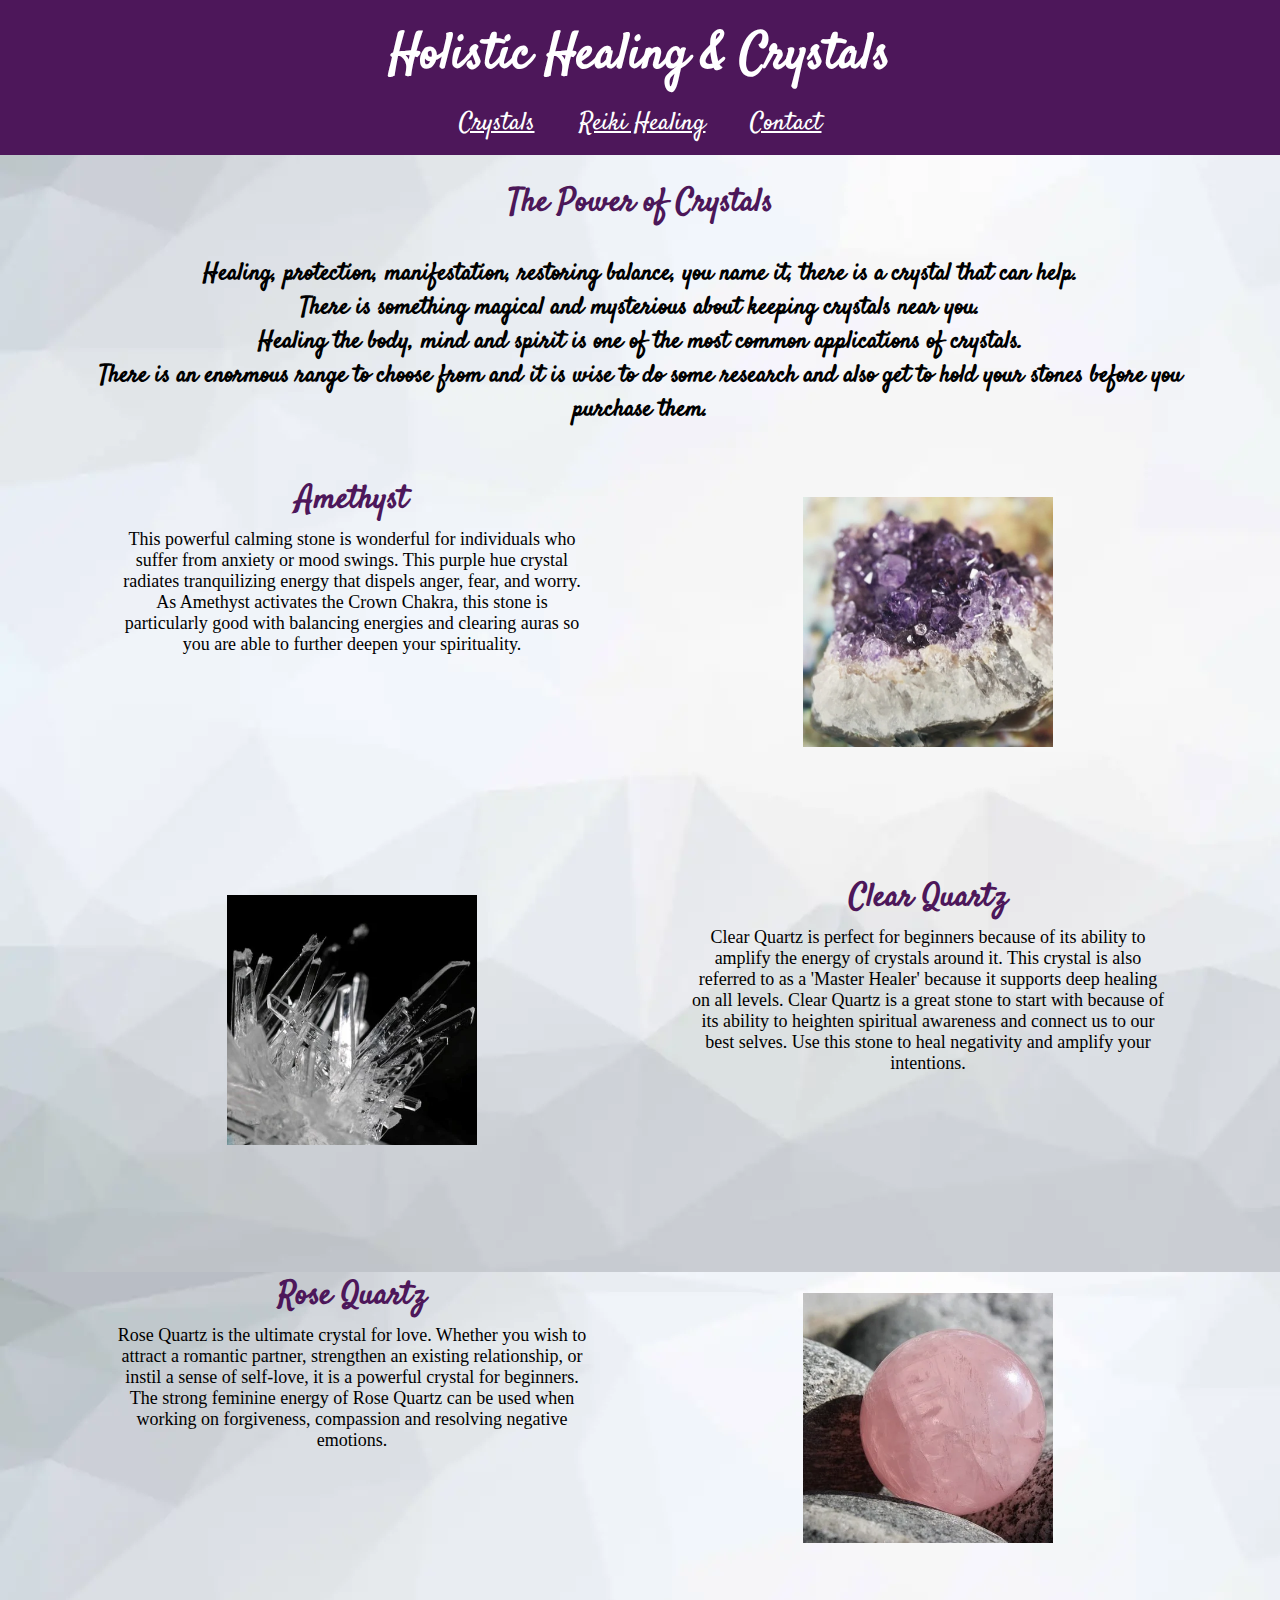
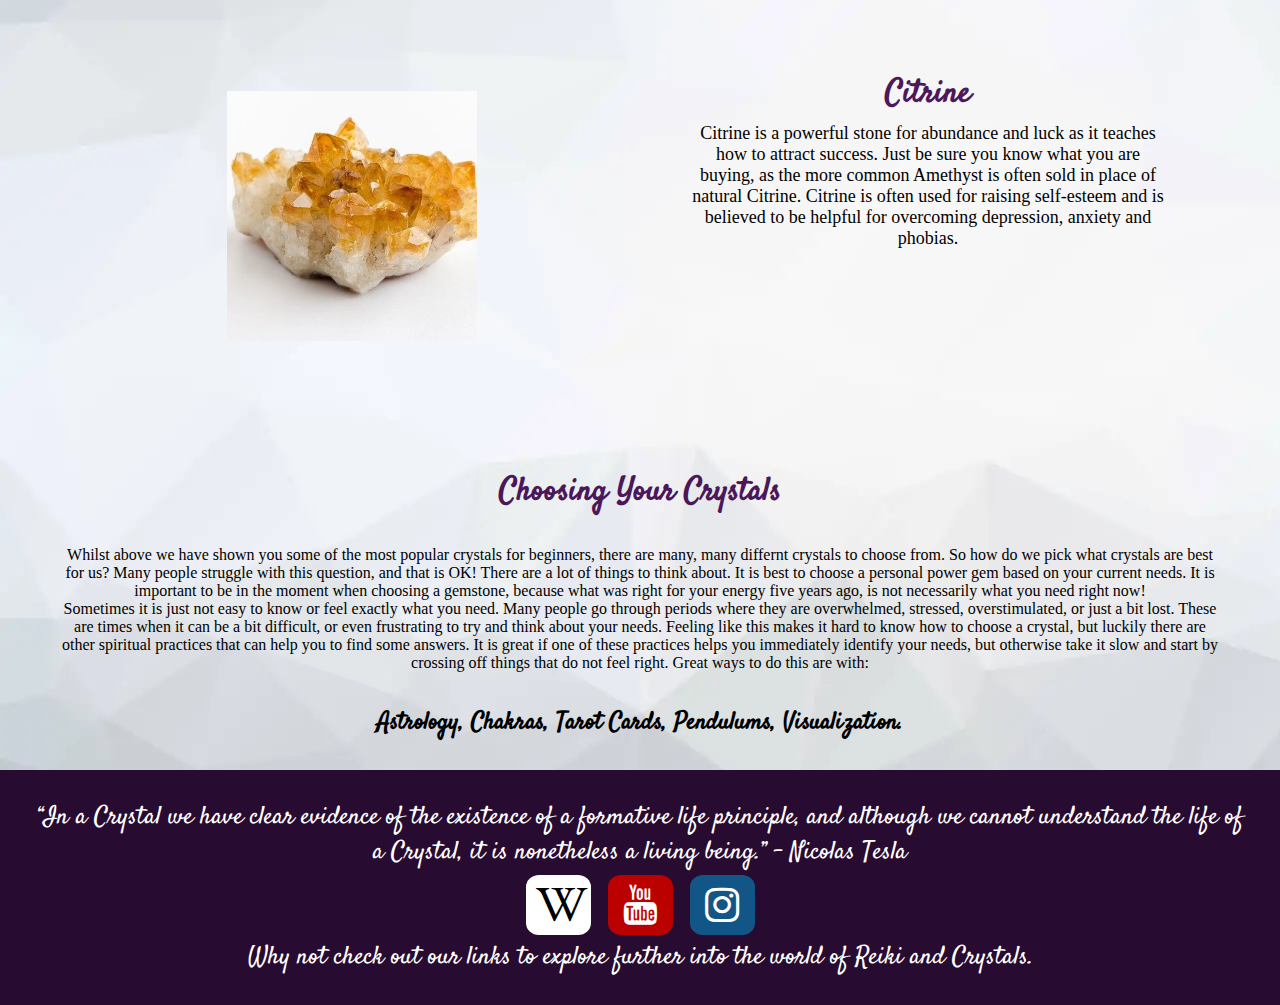
<file: index.html>
<!DOCTYPE html>
<html lang="en">

<head>
    <meta charset="UTF-8">
    <meta http-equiv="X-UA-Compatible" content="IE=edge">
    <meta name="theme-color" content="#280b30" />
    <meta name="viewport" content="width=device-width, initial-scale=1.0">
    <link rel="stylesheet" href="./assets/css/style.css">
    <meta name="description" content="Information about crystals">
    <link rel="preconnect" href="https://fonts.googleapis.com">
    <link rel="preconnect" href="https://fonts.gstatic.com" crossorigin>
    <link href="https://fonts.googleapis.com/css2?family=Satisfy&display=swap" rel="stylesheet">
    <title>Holistic Healing & Crystals</title>
    <link rel="apple-touch-icon" sizes="180x180" href="assets/images/apple-touch-icon.png">
    <link rel="icon" type="image/png" sizes="32x32" href="assets/images/favicon-32x32hhc.png">
    <link rel="icon" type="image/png" sizes="16x16" href="assets/images/favicon-16x16hhc.png">
    <link rel="stylesheet" href="https://cdnjs.cloudflare.com/ajax/libs/font-awesome/4.7.0/css/font-awesome.min.css">

    

</head>
<body>
<header>
    <h1>Holistic Healing & Crystals</h1>
    <nav id="nav-bar">
        <ul class="nav-links">
            <li><a href="index.html">Crystals</a></li>
            <li><a href="healing.html">Reiki Healing</a></li>
            <li><a href="contact.html">Contact</a></li>
        </ul>

    </nav>
</header>


    <div class="power-of-crystals">
        <h2>The Power of Crystals</h2>
        <p>Healing, protection, manifestation, restoring balance, you name it, there is a crystal that can help.</p>
        <p>There is something magical and mysterious about keeping crystals near you.</p>
        <p>Healing the body, mind and spirit is one of the most common applications of crystals.</p>
        <p> There is an enormous range to choose from and it is wise to do some research and also get to hold your
         stones before you purchase them.</p>
    </div>

    <div class="grid">

        <div class="grid-item-1">
            <h3>Amethyst</h3>
            <P>This powerful calming stone is wonderful for individuals who suffer from anxiety or mood swings.
                This purple hue crystal radiates tranquilizing energy that dispels anger, fear, and worry.
                As Amethyst activates the Crown Chakra, this stone is particularly good with balancing energies
                and clearing auras so you are able to further deepen your spirituality.</P>
        </div>

        <div class="grid-item-2">
            <img id="amethyst" src="./assets/images/aa-amethyst-webp.webp" alt="amethyst crystal">
        </div> 
    
        <div class="grid-item-3">
            <img id="clear-quartz" src="./assets/images/aa-clear-quartz.webp" alt="clear quartz crystal">
        </div>
        <div class="grid-item-4">
            <h3>Clear Quartz</h3>
            <p>Clear Quartz is perfect for beginners because of its ability to amplify the energy of crystals around it.
                This crystal is also referred to as a 'Master Healer' because it supports deep healing on all levels.
                Clear Quartz is a great stone to start with because of its ability to heighten spiritual awareness and
                connect us to our best selves.
                Use this stone to heal negativity and amplify your intentions.</p>
        </div>
       
    <div class="grid-item-5">
            <h3>Rose Quartz</h3>
            <p>Rose Quartz is the ultimate crystal for love. Whether you wish to attract a romantic partner,
                strengthen an existing relationship, or instil a sense of self-love, it is a powerful crystal for
                beginners. The strong feminine
                energy of Rose Quartz can be used when working on forgiveness, compassion and resolving negative
                emotions.</p>

        </div>

        <div class="grid-item-6">
     <img id="rose-quartz" src="./assets/images/aa-rose-quartz-webp.webp" alt="rose quartz crystal">
        </div>
     
        <div class="grid-item-7">
        <img id="citrine" src="./assets/images/aa-citrine-webp.webp" alt="citrine crystal">
        </div>

        <div class="grid-item-8">
            <h3>Citrine</h3>
            <p>Citrine is a powerful stone for abundance and luck as it teaches how to attract success. Just be sure you
                know
                what you are buying, as the more common Amethyst is often sold in place of natural Citrine.
                Citrine is often used for raising self-esteem and is believed to be helpful for overcoming depression,
                anxiety and phobias.</p>
       </div>
    </div>
    <div class="choosing-your-crystals">
        <h2>Choosing Your Crystals</h2>
        <p class="crystal-choosing">Whilst above we have shown you some of the most popular crystals for beginners,
            there are many,
            many differnt crystals to choose from. So how do we pick what crystals are best for us? Many people struggle
            with this question, and that is OK! There are a lot of things to think about. It is best to choose a
            personal
            power gem based on your current needs. It is important to be in the moment when choosing a gemstone, because
            what
            was right for your energy five years ago, is not necessarily what you need right now! </p>
        <p class="crystal-choosing">Sometimes it is just not easy to know or feel exactly what you need. Many people go
            through periods where they are
            overwhelmed, stressed, overstimulated, or just a bit lost. These are times when it can be a bit difficult,
            or even
            frustrating to try and think about your needs. Feeling like this makes it hard to know how to choose a
            crystal, but
            luckily there are other spiritual practices that can help you to find some answers. It is great if one
            of these practices helps you immediately identify your needs, but otherwise take it slow and start
            by crossing off things that do not feel right. Great ways to do this are with:</p>
        <br>
        <p><strong>Astrology, Chakras, Tarot Cards, Pendulums, Visualization.</strong></p>
    </div>
    <footer>
        <p>“In a Crystal we have clear evidence of the existence of a formative life principle, and although we cannot
            understand the life of a Crystal,
            it is nonetheless a living being.” - Nicolas Tesla</p>

            
        <a  href="https://en.wikipedia.org/wiki/Reiki" target="_blank"
         aria-label="Wikipidia link to Reiki"><i class="fa fa-wikipedia-w"></i></a>

        <a href="https://www.youtube.com/watch?v=mUp9Wbw5aQ4&list=RDmUp9Wbw5aQ4&start_radio=1&rv=mUp9Wbw5aQ4&t=0" 
         target="_blank" aria-label="Youtube link to Reiki music"><i class="fa fa-youtube"></i></a>

        <a href="https://www.instagram.com/explore/tags/crystals/?hl=en" target="_blank"
         aria-label="Instagram link to hashtag Crystals posts"><i class="fa fa-instagram"></i>  
        </a>

        <div>Why not check out our links to explore further into the world of Reiki and Crystals.</div> 
    </footer>
</body>

</html>
</file>
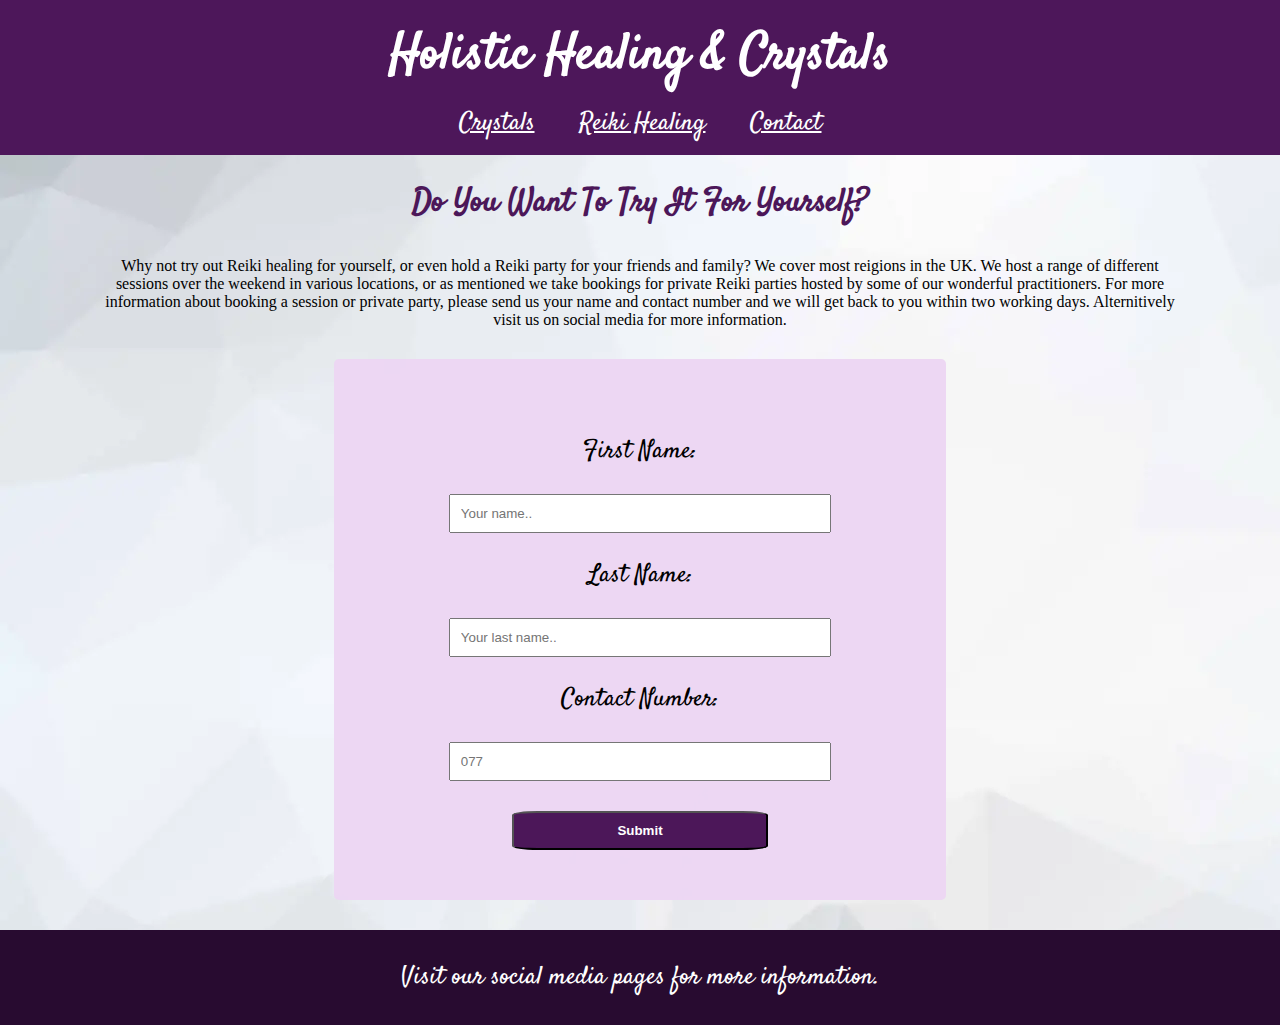
<file: book-now.html>
<!DOCTYPE html>
<html lang="en">
<head>
    <meta charset="UTF-8">
    <meta http-equiv="X-UA-Compatible" content="IE=edge">
    <meta name="viewport" content="width=device-width, initial-scale=1.0">
    <link rel="stylesheet" href="./assets/css/style.css">
    <link rel="preconnect" href="https://fonts.googleapis.com">
    <link rel="preconnect" href="https://fonts.gstatic.com" crossorigin>
    <link href="https://fonts.googleapis.com/css2?family=Satisfy&display=swap" rel="stylesheet">
    <title>Document</title>
</head>
<body>
    <header>
        <h1>Holistic Healing & Crystals</h1>
        <nav id="nav-bar">
            <ul class="nav-links">
                <li><a href="index.html">Crystals</a></li>
                <li><a href= "healing.html">Reiki Healing</a></li>
                <li><a href="book-now.html">Contact</a></li>
            </ul>
        </nav>
    </header>
<div class="book-now-h1">
    <h2>Do You Want To Try It For Yourself?</h2>
    <p> Why not try out Reiki healing for yourself, or even hold a Reiki party for your friends and family?
        We cover most reigions in the UK. We host a range of different sessions over the weekend in various 
        locations, or as mentioned we take bookings for private Reiki parties hosted by some of our 
        wonderful practitioners. For more information about booking a session or private party, please 
        send us your name and contact number and we will get back to you within two working days. 
         Alternitively visit us on social media for more information. </p>
</div>

<div>
    <form class="form-container">
        <label for="first-name">First Name:</label>
        <input type="text" id="first-name" name="firstname" placeholder="Your name..">

        <label for="last-name">Last Name:</label>
        <input type="text" id="last-name" name="lastname" placeholder="Your last name..">

        <label for="contact-number">Contact Number:</label>
        <input type="tel" id="contact-number" name="number" placeholder="077">

        <input  class="input-btn" type="submit" value="Submit">


    </form>

    <footer> Visit our social media pages for more information.</footer>

</div>
</body>
</html>
</file>
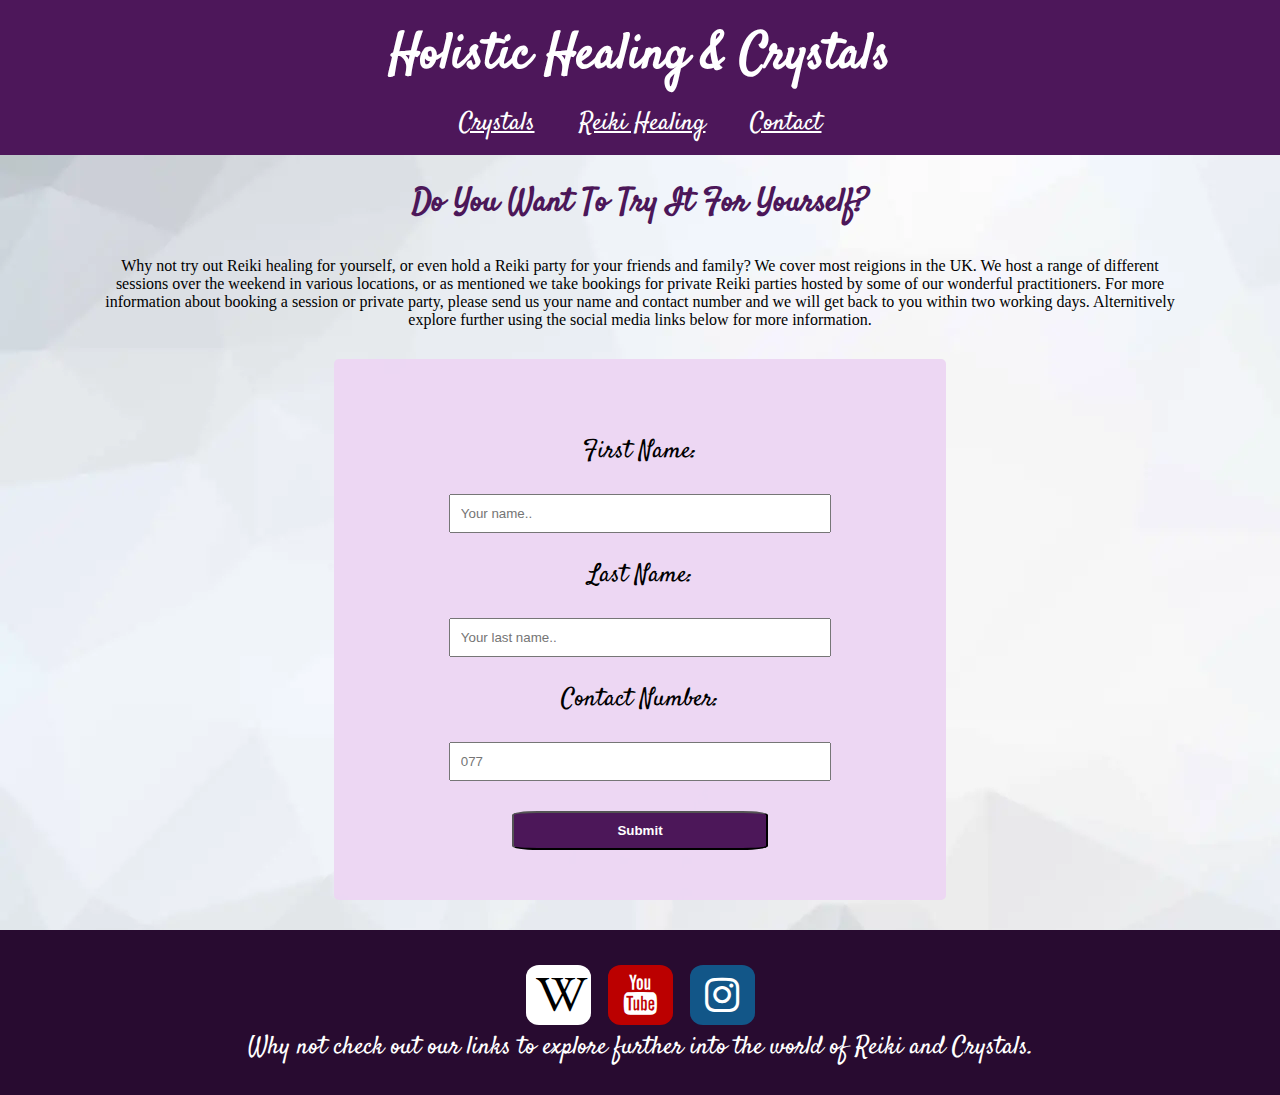
<file: contact.html>
<!DOCTYPE html>
<html lang="en">
<head>
    <meta charset="UTF-8">
    <meta http-equiv="X-UA-Compatible" content="IE=edge">
    <meta name="theme-color" content="#280b30"/>
    <meta name="viewport" content="width=device-width, initial-scale=1.0">
    <link rel="stylesheet" href="./assets/css/style.css">
    <meta name="description" content="Contact page for interest in booking classes.">
    <link rel="preconnect" href="https://fonts.googleapis.com">
    <link rel="preconnect" href="https://fonts.gstatic.com" crossorigin>
    <link href="https://fonts.googleapis.com/css2?family=Satisfy&display=swap" rel="stylesheet">
    <title>Holistic Healing & Crystals</title>
    <link rel="apple-touch-icon" sizes="180x180" href="assets/images/apple-touch-icon.png">
    <link rel="icon" type="image/png" sizes="32x32" href="assets/images/favicon-32x32hhc.png">
    <link rel="icon" type="image/png" sizes="16x16" href="assets/images/favicon-16x16hhc.png">
    <link rel="stylesheet" href="https://cdnjs.cloudflare.com/ajax/libs/font-awesome/4.7.0/css/font-awesome.min.css">
    
    
        
</head>
<body>
    <header>
        <h1>Holistic Healing & Crystals</h1>
        <nav id="nav-bar">
            <ul class="nav-links">
                <li><a href="index.html">Crystals</a></li>
                <li><a href= "healing.html">Reiki Healing</a></li>
                <li><a href="contact.html">Contact</a></li>
            </ul>
        </nav>
    </header>
<div class="book-now-h1">
    <h2>Do You Want To Try It For Yourself?</h2>
    <p> Why not try out Reiki healing for yourself, or even hold a Reiki party for your friends and family?
        We cover most reigions in the UK. We host a range of different sessions over the weekend in various 
        locations, or as mentioned we take bookings for private Reiki parties hosted by some of our 
        wonderful practitioners. For more information about booking a session or private party, please 
        send us your name and contact number and we will get back to you within two working days. 
         Alternitively explore further using the social media links below for more information. </p>
</div>

<div>
    <form class="form-container">
        <label for="first-name">First Name:</label>
        <input type="text" id="first-name" name="firstname" placeholder="Your name..">

        <label for="last-name">Last Name:</label>
        <input type="text" id="last-name" name="lastname" placeholder="Your last name..">

        <label for="contact-number">Contact Number:</label>
        <input type="tel" id="contact-number" name="number" placeholder="077">

        <input  class="input-btn" type="submit" value="Submit">


    </form>

    <footer> 
        <a class="fa fa-wikipedia-w" href="https://en.wikipedia.org/wiki/Reiki" target="_blank" aria-label="Wikipidia link to Reiki"></a>
        <a href="https://www.youtube.com/watch?v=mUp9Wbw5aQ4&list=RDmUp9Wbw5aQ4&start_radio=1&rv=mUp9Wbw5aQ4&t=0" 
        class="fa fa-youtube" target="_blank" aria-label="Youtube link to Reiki music"></a>
        <a href="https://www.instagram.com/explore/tags/crystals/?hl=en" class="fa fa-instagram" target="_blank"
        aria-label="Instagram link to hashtag Crystals posts"></a>
        <div>Why not check out our links to explore further into the world of Reiki and Crystals.</div>
    </footer>

</div>
</body>
</html>
</file>
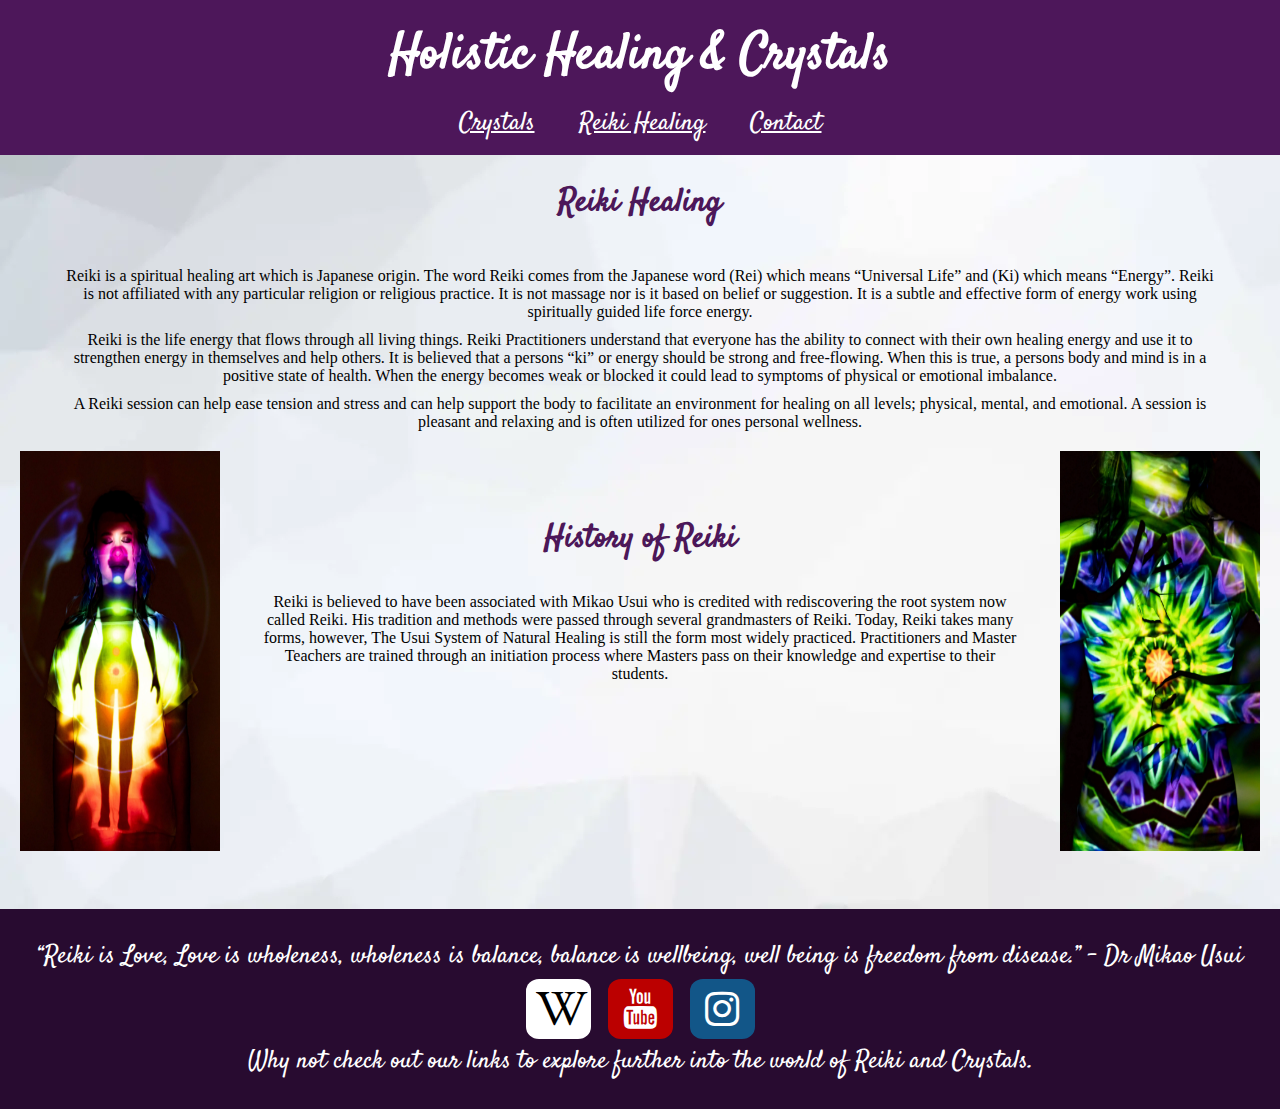
<file: healing.html>
<!DOCTYPE html>
<html lang="en">

<head>
    <meta charset="UTF-8">
    <meta http-equiv="X-UA-Compatible" content="IE=edge">
    <meta name="theme-color" content="#280b30" />
    <meta name="viewport" content="width=device-width, initial-scale=1.0">
    <meta name="description" content="Information about reiki healing.">
    <link rel="stylesheet" href="./assets/css/style.css">
    <link rel="preconnect" href="https://fonts.googleapis.com">
    <link rel="preconnect" href="https://fonts.gstatic.com" crossorigin>
    <link href="https://fonts.googleapis.com/css2?family=Satisfy&display=swap" rel="stylesheet">
    <title>Holistic Healing & Crystals</title>
    <link rel="apple-touch-icon" sizes="180x180" href="assets/images/apple-touch-icon.png">
    <link rel="icon" type="image/png" sizes="32x32" href="assets/images/favicon-32x32hhc.png">
    <link rel="icon" type="image/png" sizes="16x16" href="assets/images/favicon-16x16hhc.png">
    <link rel="stylesheet" href="https://cdnjs.cloudflare.com/ajax/libs/font-awesome/4.7.0/css/font-awesome.min.css">
</head>

<body>
    <header>
        <h1>Holistic Healing & Crystals</h1>
        <nav id="nav-bar">
            <ul class="nav-links">
                <li><a href="index.html">Crystals</a></li>
                <li><a href="healing.html">Reiki Healing</a></li>
                <li><a href="contact.html">Contact</a></li>
            </ul>

        </nav>
    </header>
        <div class="reiki">
            <h2>Reiki Healing</h2>
            <p>Reiki is a spiritual healing art which is Japanese origin.
                The word Reiki comes from the Japanese word (Rei) which means “Universal Life” and (Ki) which means
                “Energy”. Reiki is not affiliated with any particular religion or religious practice. It is not massage
                nor is it based on belief or suggestion. It is a subtle and effective form of energy work using
                spiritually guided life force energy.

            <p> Reiki is the life energy that flows through all living things. Reiki Practitioners
                understand that everyone has the ability to connect with their own healing energy and use it to
                strengthen energy in themselves and help others. It is believed that a persons “ki” or energy should
                be strong and free-flowing. When this is true, a persons body and mind is in a positive state of
                health. When the energy becomes weak or blocked it could lead to symptoms of physical or emotional
                imbalance.</p>

            <p> A Reiki session can help ease tension and stress and can help support the body to facilitate an
                environment for healing on all levels; physical, mental, and emotional. A session is pleasant and
                relaxing and is often utilized for ones personal wellness.</p>
        </div> 

         <div class="flex-container">
            <div class="flex-item"> <img id="reikiimg1" src="./assets/images/reiki-webp.webp" alt="healing image 1" 
                height="400" width="200"></div>
      <div class="flex-item"> 
          <h2 id="history-h2"> History of Reiki</h2>
        <p>Reiki is believed to have been associated with Mikao Usui who is credited with rediscovering the
            root system now called Reiki. His tradition and methods were passed through several grandmasters of
            Reiki. Today, Reiki takes many forms, however, The Usui System of Natural Healing is still the form
            most widely practiced. Practitioners and Master Teachers are trained through an initiation process
            where Masters pass on their knowledge and expertise to their students.</p>
        </div>
         <div class="flex-item"> <img id="reikiimg2" src="./assets/images/reiki2-webp.webp" 
            alt="healing image 2" height="400" width="200">
        </div>
  </div>
    <footer>
        <p>“Reiki is Love, Love is wholeness, wholeness is balance,
            balance is wellbeing, well being is freedom from disease.” - Dr Mikao Usui</p>

           
        <a class="fa fa-wikipedia-w" href="https://en.wikipedia.org/wiki/Reiki" target="_blank" aria-label="Wikipidia link to Reiki"></a>
        <a href="https://www.youtube.com/watch?v=mUp9Wbw5aQ4&list=RDmUp9Wbw5aQ4&start_radio=1&rv=mUp9Wbw5aQ4&t=0" 
        class="fa fa-youtube" target="_blank" aria-label="Youtube link to Reiki music"></a>
        <a href="https://www.instagram.com/explore/tags/crystals/?hl=en" class="fa fa-instagram" target="_blank"
        aria-label="Instagram link to hashtag Crystals posts"></a> 
        <div>Why not check out our links to explore further into the world of Reiki and Crystals.</div> 
    </footer>
</body>

</html>
</file>
<file: assets/css/style.css>
* {
    margin: 0;
}

body {
    background-image: url(../images/background-img-webp.webp);
    font-family: 'Satisfy', cursive;
}

footer {
    background-color: #280b30;
    color: white;
    font-size: 25px;
    margin-top: 30px;
    padding: 30px;
    text-align: center;
    left: 0;
    bottom: 0;
}

h1 {
    color: white;
    font-size: 50px;
    text-align: center;
    padding-top: 20px;
}

h2 {
    font-size: 2rem;
    text-align: center;
    color: hsl(288, 59%, 22%);
    padding: 30px 0 30px 0;
    margin-top: 150px;
   
}

#history-h2 {
    margin-top: 55px;
}

h3 {
    font-size: 2rem;
    text-align: center;
    padding-bottom: 5px;
    color: #4d175a;
    font-family: 'Satisfy';
}

.power-of-crystals {
    font-size: 1.5rem;
    margin: 150px 60px 0 60px;
    text-align: center;
    font-weight: bold;
}

.choosing-your-crystals {
    font-size: 1.5rem;
    margin: 50px 60px 0 60px;
    text-align: center;
}

.choosing-your-crystals h2 {
    margin-top: 0;
    padding-top: 0;
    text-align: center;
}
.crystal-choosing {
    font-family: cursive;
    font-size: 16px;
}

.grid {
    display: grid;
    grid-template-columns: 1fr 1fr;
    width: 90%;
    margin: 0 auto 0;
    height: auto;
    grid-template-areas:
    'amethyst amethyst-img'
    'clear-quartz-img clear-quartz'
    'rose-quartz rose-quartz-img'
    'citrine-img citrine';
}
    

.grid-item-1 {
    padding: 50px;
    text-align: center;
    font-family: cursive;
    font-size: 18px;
    grid-area: amethyst;
}

.grid-item-2 {
    padding: 50px;
    text-align: center;
    grid-area: amethyst-img;
}
    .grid-item-3 {
        padding: 50px;
        text-align: center; 
        grid-area: clear-quartz-img;  
    }
    .grid-item-4 {
        padding: 50px;
        text-align: center;
        font-family: cursive;
        font-size: 18px;
        grid-area: clear-quartz;
    }

    .grid-item-5 {
        padding: 50px;
        text-align: center;
        font-family: cursive;
        font-size: 18px;
        grid-area: rose-quartz;
    }

    .grid-item-6 {
        padding: 50px;
        text-align: center;
        grid-area: rose-quartz-img;
    }

    .grid-item-7 {
        padding: 50px;
        text-align: center;
        grid-area: citrine-img;
    }

    .grid-item-8 {
        padding: 50px;
        text-align: center;
        font-family: cursive;
        font-size: 18px;
        grid-area: citrine;
    }



img {
    padding: 20px;
}

#rose-quartz {
    height: 250px;  
    width: 250px;
}

#clear-quartz {
    height: 250px;  
    width: 250px;
}

#amethyst {
    height: 250px;  
    width: 250px;
}

#citrine {
    height: 250px;  
    width: 250px;
}

header {

    position: fixed;
    top: 0;
    width: 100%;
    background-color: #4d175a;
}

nav {
    text-align: center;
    padding: 4px 0;
}

nav ul {
    list-style: none;
    padding: 0;
}

nav li {
    display: inline-flex;
    justify-content: space-between;
    padding: 10px 20px;
    font-size: 25px;
    color: white;
}

a {
    color: white;
}

.flex-container {
    display: flex;
    justify-content: space-between;
    column-gap: 20px;
}

.reiki p {
    font-size: 16px;
    font-family: cursive;
    text-align: center; 
    margin: 10px 60px 0 60px;
}

.flex-item p {
    font-size: 16px;
    font-family: cursive;
    text-align: center;
}

#flex-item-2 {
    padding-top: 40px;
}

.book-now-h1 {
    margin-top: 150px;
}

.book-now-h1 p {
    font-family: cursive;
    margin: 0 100px 30px 100px;
    text-align: center;
}

form {
    display: grid;
    border-radius: 5px;
    background-color: rgba(236, 214, 243, 0.966);
    font-size: 25px;
    justify-items: center;
    height: 80%;
}

.form-container {
    width: 40%;
    margin: auto;
    padding: 50px;
}

#first-name,
 #last-name,
  #contact-number {
    padding: 10px;
    width: 70%;
}

.input-btn {
    width: 50%;
    padding: 10px;
    background-color: hsl(288, 59%, 22%);
    color: white;
    font-weight: bold;
    border-radius: 10%;
    margin-top: 30px;
} 

label {
    padding: 25px;
}

.fa:hover {
    opacity: 0.7;
}

.fa {
    padding: 10px;
    font-size: 40px;
    width: 45px;
    text-align: center;
    text-decoration: none;
    margin: 5px 5px;
    border-radius: 20%;
  }
  

.fa-wikipedia-w {
  background: white;
  color: black;
}

.fa-wikipedia-w:before {
    content: "\f266";
    font-size: 40px;
}


.fa-youtube {
    background: #bb0000;
    color: white;
  }

  .fa-youtube:before {
    content: "\f167";
    font-size: 40px;
  }
  
  .fa-instagram {
    background: #125688;
    color: white;
  }

  .fa-instagram:before {
    content: "\f16d";
    font-size: 40px;
  }


@media screen and (max-width: 900px) {

    h1 {

        font-size: 40px;
    }

    .flex-container {
        display: inline-grid;
        justify-content: space-between;
    }

    .flex-item {
    margin: 0 auto;
    }

    .grid {
        display: block;
        grid-template-columns: 1fr 1fr;
        width: 90%;
        margin: 0 auto 0;
        height: auto;
    }
}

@media screen and (max-width: 400px) {
    

    h1 {
        font-size: 35px;
    }
   h2 {
       margin-top: 150px;
       font-size: 25px;
   }
    nav li {
        padding: 5px 10px;
        font-size: 20px;
    }

    .power-of-crystals {
        margin: 0 10px 0 10px;
    }

    .power-of-crystals h2 {
        margin-top: 100px;
    }

    .choosing-your-crystals {

    margin: 0 10px 0 10px;
    }

    .crystal-choosing {
        font-size: 18px;
    }

    .form-container {
        width: 60%;
    }

    .book-now-h1 p {
        margin: 0 15px 10px 15px; 
    }

    .grid {
        display: block;
        grid-template-columns: 1fr 1fr;
        width: 90%;
        margin: 0 auto 0;
        height: auto;
    }

    img {
        width: 210px;
        padding: 0; 
    }

    .grid-item-1, .grid-item-2,
    .grid-item-3, .grid-item-4, 
    .grid-item-5, .grid-item-6,
    .grid-item-7, .grid-item-8 {
        padding: 50px 0px 20px 0px;
     }

     img, #reikiimg2 {
         width: 100%;
        
     }

     .reiki p {
         margin: 0 15px 10px 15px;
     }
}

@media screen and (max-width: 350px) {
  
    .power-of-crystals {
       margin-top: 150px;
       font-size: 25px;
   }
}
</file>
